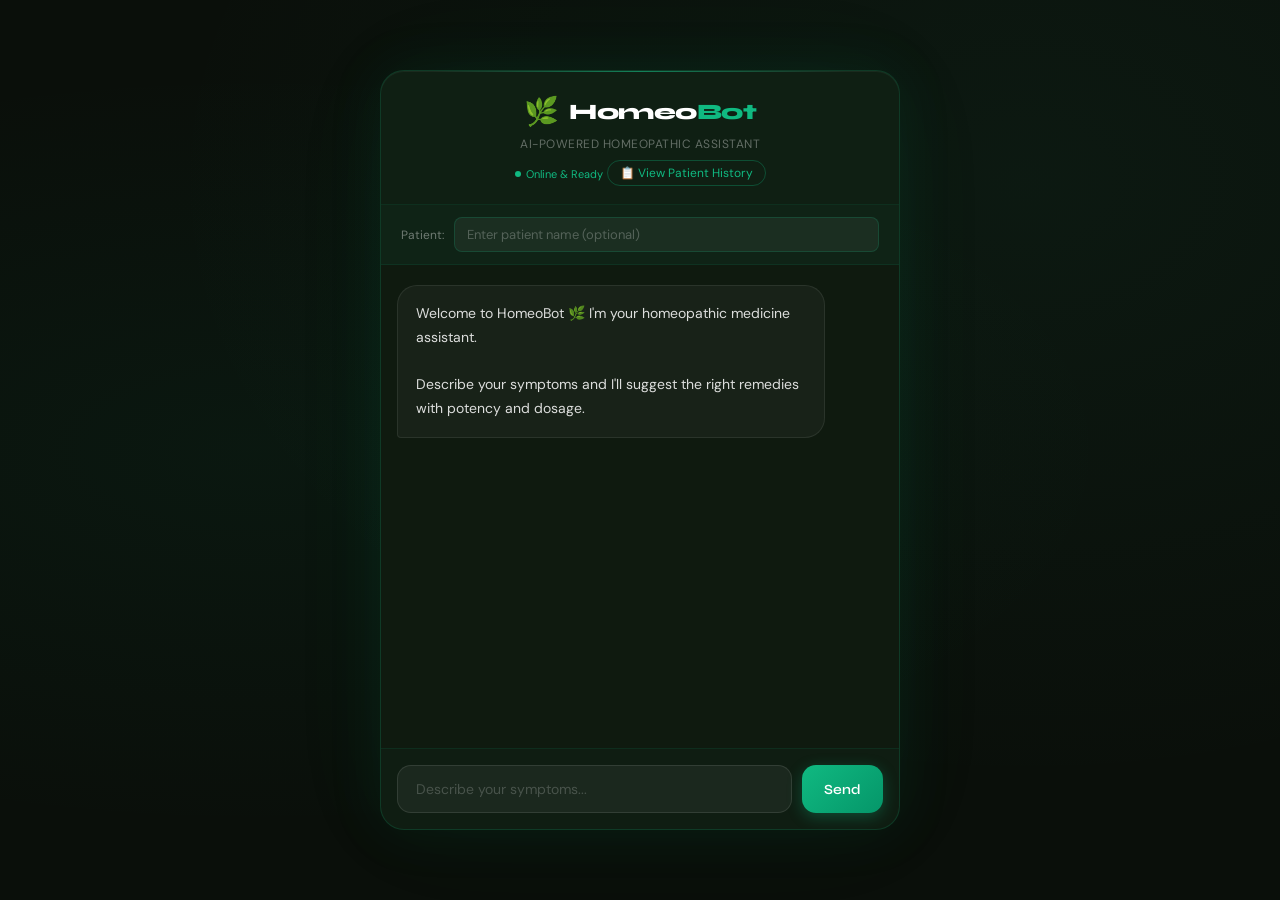
<file: templates/index.html>
<!DOCTYPE html>
<html lang="en">
<head>
    <meta charset="UTF-8">
    <meta name="viewport" content="width=device-width, initial-scale=1.0">
    <title>HomeoBot</title>
    <link rel="stylesheet" href="/static/style.css">
</head>
<body>
    <div class="container">

        <!-- Header -->
        <div class="header">
            <div class="logo">
                <span class="logo-icon">🌿</span>
                <h1>Homeo<span>Bot</span></h1>
            </div>
            <p>AI-POWERED HOMEOPATHIC ASSISTANT</p>
            <div class="status">
                <div class="status-dot"></div>
                Online & Ready
            </div>
            <a href="/history" style="display:inline-block; margin-top:8px; font-size:12px; color:#10b981; text-decoration:none; border:1px solid rgba(16,185,129,0.3); padding:4px 12px; border-radius:20px;">📋 View Patient History</a>
        </div>

        <!-- Patient name input -->
        <div class="name-banner">
            <label>Patient:</label>
            <input type="text" id="patientName" placeholder="Enter patient name (optional)" />
        </div>

        <!-- Chat messages -->
        <div class="chatbox" id="chatbox">
            <div class="bot-message">
                Welcome to HomeoBot 🌿 I'm your homeopathic medicine assistant.<br><br>
                Describe your symptoms and I'll suggest the right remedies with potency and dosage.
            </div>
        </div>

        <!-- Input area -->
        <div class="input-area">
            <input
                type="text"
                id="symptomInput"
                placeholder="Describe your symptoms..."
            />
            <button onclick="sendMessage()">Send</button>
        </div>

    </div>

    <script src="/static/script.js"></script>
</body>
</html>
</file>
<file: static/style.css>
@import url('https://fonts.googleapis.com/css2?family=Syne:wght@400;600;700;800&family=DM+Sans:wght@300;400;500&display=swap');

* {
    margin: 0;
    padding: 0;
    box-sizing: border-box;
}

body {
    background: #0a0f0a;
    background-image: radial-gradient(ellipse at 20% 50%, rgba(16, 185, 129, 0.05) 0%, transparent 60%),
                      radial-gradient(ellipse at 80% 20%, rgba(52, 211, 153, 0.05) 0%, transparent 60%);
    display: flex;
    justify-content: center;
    align-items: center;
    min-height: 100vh;
    font-family: 'DM Sans', sans-serif;
}

/* Main container */
.container {
    width: 100%;
    max-width: 520px;
    height: 92vh;
    max-height: 760px;
    background: #0f1a0f;
    border: 1px solid rgba(16, 185, 129, 0.2);
    border-radius: 24px;
    box-shadow: 0 0 60px rgba(16, 185, 129, 0.08),
                0 0 120px rgba(16, 185, 129, 0.04),
                inset 0 1px 0 rgba(255,255,255,0.05);
    display: flex;
    flex-direction: column;
    overflow: hidden;
    position: relative;
}

/* Glowing top border */
.container::before {
    content: '';
    position: absolute;
    top: 0;
    left: 10%;
    right: 10%;
    height: 1px;
    background: linear-gradient(90deg, transparent, rgba(16, 185, 129, 0.6), transparent);
}

/* Header */
.header {
    padding: 22px 24px 18px;
    border-bottom: 1px solid rgba(16, 185, 129, 0.1);
    background: rgba(16, 185, 129, 0.03);
    text-align: center;
    position: relative;
}

.logo {
    display: inline-flex;
    align-items: center;
    gap: 10px;
    margin-bottom: 4px;
}

.logo-icon {
    font-size: 28px;
    animation: float 3s ease-in-out infinite;
    display: inline-block;
}

@keyframes float {
    0%, 100% { transform: translateY(0px); }
    50% { transform: translateY(-5px); }
}

.header h1 {
    font-family: 'Syne', sans-serif;
    font-size: 22px;
    font-weight: 800;
    color: #ffffff;
    letter-spacing: -0.5px;
}

.header h1 span {
    color: #10b981;
}

.header p {
    font-size: 12px;
    color: rgba(255,255,255,0.35);
    letter-spacing: 0.5px;
    margin-top: 2px;
}

/* Online indicator */
.status {
    display: inline-flex;
    align-items: center;
    gap: 5px;
    font-size: 11px;
    color: #10b981;
    margin-top: 6px;
}

.status-dot {
    width: 6px;
    height: 6px;
    background: #10b981;
    border-radius: 50%;
    animation: pulse 2s infinite;
}

@keyframes pulse {
    0%, 100% { opacity: 1; transform: scale(1); }
    50% { opacity: 0.5; transform: scale(1.3); }
}

/* Name input banner */
.name-banner {
    padding: 12px 20px;
    background: rgba(16, 185, 129, 0.06);
    border-bottom: 1px solid rgba(16, 185, 129, 0.1);
    display: flex;
    align-items: center;
    gap: 10px;
}

.name-banner input {
    flex: 1;
    background: rgba(255,255,255,0.05);
    border: 1px solid rgba(16, 185, 129, 0.2);
    border-radius: 8px;
    padding: 8px 12px;
    font-size: 13px;
    color: white;
    outline: none;
    font-family: 'DM Sans', sans-serif;
}

.name-banner input::placeholder {
    color: rgba(255,255,255,0.25);
}

.name-banner input:focus {
    border-color: rgba(16, 185, 129, 0.5);
    background: rgba(16, 185, 129, 0.08);
}

.name-banner label {
    font-size: 12px;
    color: rgba(255,255,255,0.4);
    white-space: nowrap;
}

/* Chatbox */
.chatbox {
    flex: 1;
    padding: 20px 16px;
    overflow-y: auto;
    display: flex;
    flex-direction: column;
    gap: 16px;
    scrollbar-width: thin;
    scrollbar-color: rgba(16, 185, 129, 0.2) transparent;
}

.chatbox::-webkit-scrollbar {
    width: 4px;
}

.chatbox::-webkit-scrollbar-thumb {
    background: rgba(16, 185, 129, 0.2);
    border-radius: 4px;
}

/* Bot message */
.bot-message {
    background: rgba(255,255,255,0.04);
    border: 1px solid rgba(255,255,255,0.08);
    color: rgba(255,255,255,0.85);
    padding: 16px 18px;
    border-radius: 20px;
    border-bottom-left-radius: 4px;
    font-size: 14px;
    max-width: 88%;
    line-height: 1.7;
    align-self: flex-start;
}

/* User message */
.user-message {
    background: linear-gradient(135deg, #065f46, #047857);
    border: 1px solid rgba(16, 185, 129, 0.3);
    color: white;
    padding: 14px 18px;
    border-radius: 20px;
    border-bottom-right-radius: 4px;
    font-size: 14px;
    max-width: 80%;
    align-self: flex-end;
    box-shadow: 0 4px 20px rgba(16, 185, 129, 0.15);
}

/* Condition header inside bot message */
.condition-header {
    display: flex;
    justify-content: space-between;
    align-items: center;
    margin-bottom: 14px;
    padding-bottom: 12px;
    border-bottom: 1px solid rgba(16, 185, 129, 0.15);
}

.condition-name {
    font-family: 'Syne', sans-serif;
    font-size: 16px;
    font-weight: 700;
    color: #ffffff;
}

.condition-label {
    font-size: 10px;
    color: rgba(255,255,255,0.35);
    text-transform: uppercase;
    letter-spacing: 1px;
    margin-bottom: 2px;
}

/* Medicine card */
.medicine-card {
    background: rgba(16, 185, 129, 0.06);
    border: 1px solid rgba(16, 185, 129, 0.2);
    border-radius: 12px;
    padding: 12px 14px;
    margin-top: 8px;
    display: flex;
    justify-content: space-between;
    align-items: center;
    gap: 10px;
}

.med-name {
    font-weight: 600;
    font-size: 14px;
    color: #ffffff;
    margin-bottom: 3px;
}

.med-dosage {
    font-size: 12px;
    color: rgba(255,255,255,0.45);
}

.potency-badge {
    background: rgba(16, 185, 129, 0.15);
    border: 1px solid rgba(16, 185, 129, 0.3);
    color: #10b981;
    font-size: 11px;
    font-weight: 700;
    padding: 4px 10px;
    border-radius: 20px;
    white-space: nowrap;
    font-family: 'Syne', sans-serif;
}

/* Section labels */
.section-label {
    font-size: 10px;
    text-transform: uppercase;
    letter-spacing: 1.5px;
    color: rgba(255,255,255,0.3);
    margin-top: 14px;
    margin-bottom: 4px;
}

/* Advice box */
.advice-box {
    background: rgba(255,255,255,0.03);
    border-left: 2px solid #10b981;
    border-radius: 0 8px 8px 0;
    padding: 10px 12px;
    margin-top: 8px;
    font-size: 13px;
    color: rgba(255,255,255,0.6);
    line-height: 1.6;
}

/* Doctor warning */
.doctor-warning {
    background: rgba(239, 68, 68, 0.08);
    border: 1px solid rgba(239, 68, 68, 0.2);
    border-radius: 10px;
    padding: 10px 14px;
    margin-top: 10px;
    font-size: 13px;
    color: #f87171;
    display: flex;
    gap: 8px;
    align-items: flex-start;
}

/* Disclaimer */
.disclaimer {
    font-size: 10px;
    color: rgba(255,255,255,0.2);
    margin-top: 10px;
    padding-top: 10px;
    border-top: 1px solid rgba(255,255,255,0.05);
}

/* Input area */
.input-area {
    display: flex;
    padding: 16px;
    gap: 10px;
    border-top: 1px solid rgba(16, 185, 129, 0.1);
    background: rgba(16, 185, 129, 0.02);
}

.input-area input {
    flex: 1;
    background: rgba(255,255,255,0.05);
    border: 1px solid rgba(255,255,255,0.1);
    border-radius: 14px;
    padding: 14px 18px;
    font-size: 14px;
    color: white;
    outline: none;
    font-family: 'DM Sans', sans-serif;
    transition: all 0.2s;
}

.input-area input::placeholder {
    color: rgba(255,255,255,0.2);
}

.input-area input:focus {
    border-color: rgba(16, 185, 129, 0.4);
    background: rgba(16, 185, 129, 0.06);
    box-shadow: 0 0 0 3px rgba(16, 185, 129, 0.08);
}

.input-area button {
    background: linear-gradient(135deg, #10b981, #059669);
    color: white;
    border: none;
    padding: 14px 22px;
    border-radius: 14px;
    font-size: 14px;
    font-weight: 600;
    cursor: pointer;
    font-family: 'Syne', sans-serif;
    transition: all 0.2s;
    box-shadow: 0 4px 15px rgba(16, 185, 129, 0.3);
}

.input-area button:hover {
    transform: translateY(-1px);
    box-shadow: 0 6px 20px rgba(16, 185, 129, 0.4);
}

.input-area button:active {
    transform: translateY(0px);
}

/* Typing indicator */
.typing {
    display: flex;
    gap: 5px;
    padding: 16px 18px;
    background: rgba(255,255,255,0.04);
    border: 1px solid rgba(255,255,255,0.08);
    border-radius: 20px;
    border-bottom-left-radius: 4px;
    width: fit-content;
    align-items: center;
}

.typing span {
    width: 7px;
    height: 7px;
    background: #10b981;
    border-radius: 50%;
    animation: bounce 1.2s infinite;
    opacity: 0.6;
}

.typing span:nth-child(2) { animation-delay: 0.2s; }
.typing span:nth-child(3) { animation-delay: 0.4s; }

@keyframes bounce {
    0%, 60%, 100% { transform: translateY(0); opacity: 0.6; }
    30% { transform: translateY(-6px); opacity: 1; }
}

/* Mobile responsive */
@media (max-width: 540px) {
    body { align-items: flex-end; }
    .container {
        max-width: 100%;
        height: 100vh;
        max-height: 100vh;
        border-radius: 24px 24px 0 0;
    }
}
</file>
